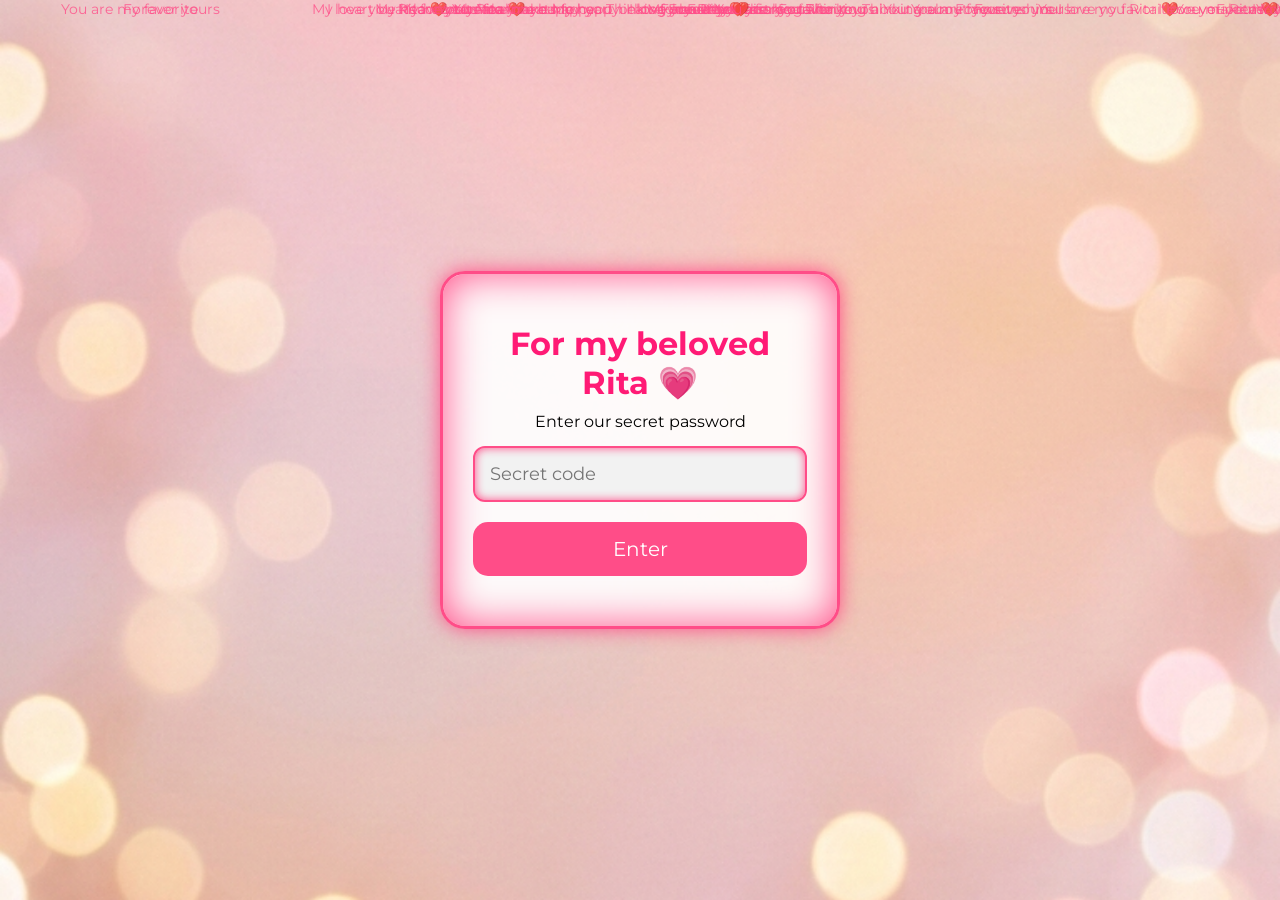
<file: index.html>
<!DOCTYPE html>
<html lang="en">
<head>
<meta charset="UTF-8">
<meta name="viewport" content="width=device-width, initial-scale=1.0">
<title>For my beloved Rita 💗</title>


<link rel="stylesheet" href="style.css">

<link href="https://fonts.googleapis.com/css2?family=Montserrat:wght@400;600;700&family=Dancing+Script&display=swap" rel="stylesheet">
</head>

<body class="loginPage">

<div class="loveBackground"></div>

<div class="loginBox">
<h1 class="loginTitle">For my beloved Rita 💗</h1>
<p>Enter our secret password</p>

<input type="password" id="pass" placeholder="Secret code">

<button onclick="checkPassword()">Enter</button>
</div>

<script src="script.js"></script>

</body>
</html>
</file>
<file: style.css>
/* ===============================
LOGIN PAGE
=============================== */
.loginPage{
  display:flex;
  justify-content:center;
  align-items:center;
  height:100vh;
  background:url('images/login.png') no-repeat center center/cover;
}


.loginBox{
  position:relative;
  z-index:1;
  background:rgba(255,255,255,0.9);
  padding:50px 30px;
  border-radius:25px;
  width:90%;
  max-width:400px;
  border:3px solid #ff4d88;
  box-shadow:
    0 0 20px #ff4d88,
    0 0 40px #ff4d88 inset;
}

.loginTitle{
  font-size:32px;
  color:#ff1a75;
  margin-bottom:10px;
  text-align:center;
}

.loginBox input{
  width:100%;
  padding:15px;
  border-radius:12px;
  border:2px solid #ff4d88;
  background:#f2f2f2;
  margin-top:15px;
  font-size:18px;
  box-shadow:0 0 10px #ff4d88 inset;
}

.loginBox button{
  margin-top:20px;
  padding:15px;
  width:100%;
  border:none;
  border-radius:15px;
  background:#ff4d88;
  color:white;
  font-size:20px;
  cursor:pointer;
}

.loginFlirtyBox {
  position: absolute;
  top: 20px; /* distance from top */
  left: 50%;
  transform: translateX(-50%);
  background: rgba(255, 77, 136, 0.8); /* semi-transparent pink */
  color: white;
  font-family: 'Pacifico', cursive;
  font-size: 18px;
  padding: 10px 20px;
  border-radius: 15px;
  box-shadow: 0 4px 10px rgba(0,0,0,0.3);
  z-index: 5; /* above falling texts */
  text-align: center;
}

/* ===============================
FALLING LOVE TEXT (for login)
=============================== */
.loveBackground{
  position:fixed;
  top:0;
  left:0;
  width:100%;
  height:100%;
  overflow:hidden;
  z-index:0;
  pointer-events:none;
}

.loveText{
  position:absolute;
  color:#ff4d88;
  font-size:14px;
  opacity:0.8;
  white-space:nowrap;
  user-select:none;
  animation-name:fallText;
  animation-timing-function:linear;
  animation-iteration-count:infinite;
}

@keyframes fallText{
  0%{transform:translateY(-10vh);}
  100%{transform:translateY(110vh);}
}
/* ===============================
GLOBAL
=============================== */
*{
  margin:0;
  padding:0;
  box-sizing:border-box;
  font-family:'Montserrat',sans-serif;
}

body{
  min-height:100vh;
  overflow-x:hidden;
  text-align:center;
}

/* ===============================
HOME PAGE
=============================== */
body.homePage{
  color:white;
  background:url('images/home.png') no-repeat center center/cover;
  padding:20px;
}

.container{
  width:100%;
  max-width:520px;
  margin:auto;
  padding:10px;
}

/* ===============================
GM GN + COUNTER (matches Open When style)
=============================== */
#gmgnCounterBox {
  display: flex;
  flex-direction: column;
  align-items: center;
  background: rgba(255, 255, 255, 0.9); /* match Open When box opacity */
  padding: 18px 24px;
  border-radius: 20px;
  max-width: 320px;
  margin: 18px auto;
  box-shadow: 0 6px 18px rgba(0, 0, 0, 0.25); /* same as Open When boxes */
  text-align: center;
  font-family: 'Aboreto', 'Pacifico', -apple-system, BlinkMacSystemFont, "Segoe UI", Roboto, "Helvetica Neue", sans-serif;
  color: #ff1a75;
  opacity: 0;
  animation: fadeIn 1.5s forwards;
}

#gmgnCounterBox span {
  display: block;
  margin-bottom: 6px;
}

#gmgn {
  font-size: 18px;
  font-weight: 600;
}

#counter {
  font-size: 16px;
  color: #ff1a75;
}

#startDateContainer {
  margin-top: 15px;
  padding: 14px 24px;
  border-radius: 18px;
  border: 2px solid #ff4d88;
  box-shadow: 
    0 0 12px #ff4d88,
    0 0 24px #ff1a75,
    0 0 36px #ff4d88 inset;
  backdrop-filter: blur(12px);
  background: rgba(255, 255, 255, 0.05);
  display: inline-block;
  opacity: 0;
  animation: fadeIn 1.5s forwards, neonPulse 2s infinite alternate;
  text-align: center;
}

#startDateText {
  font-family: 'Aboreto', 'Pacifico', -apple-system, BlinkMacSystemFont, "Segoe UI", Roboto, "Helvetica Neue", sans-serif;
  font-size: 18px; /* slightly larger for emphasis */
  font-weight: 400; /* matches Aboreto style */
  color: #ff1a75;
}

/* Fade-in animation */
@keyframes fadeIn {
  to { opacity: 1; }
}

/* Neon pulse animation */
@keyframes neonPulse {
  0% {
    box-shadow: 
      0 0 12px #ff4d88,
      0 0 24px #ff1a75,
      0 0 36px #ff4d88 inset;
  }
  100% {
    box-shadow: 
      0 0 18px #ff4d88,
      0 0 36px #ff1a75,
      0 0 54px #ff4d88 inset;
  }
}

/* ===============================
MAIN PHOTO
=============================== */
#mainPhoto{
  width:220px;
  border-radius:20px;
  margin:20px auto;
  display:block;
  box-shadow:0 10px 30px rgba(0,0,0,0.6);
  transition:0.3s;
}

#mainPhoto:hover{
  transform:scale(1.05);
}

/* ===============================
SECTION TITLES
=============================== */
.sectionTitle{
  font-family:'Pacifico', cursive !important;
  font-size:22px;
  margin-bottom:10px;
  text-align:center;
  color:#ff1a75;
}

/* ===============================
LOVE LETTER
=============================== */
#loveLetterBox{
  background:rgba(255,255,255,0.95);
  padding:20px;
  border-radius:20px;
  max-width:340px;
  margin:60px auto 40px auto;
  box-shadow:0 8px 25px rgba(0,0,0,0.25);
  color:#ff1a75;
  text-align:left;
  font-family:'Dancing Script', cursive;
  font-size:18px;
  line-height:1.7;
}

/* ===============================
LOVE HEART COUNTER
=============================== */
#loveBox{
  background:rgba(255,255,255,0.9);
  padding:20px;
  border-radius:20px;
  max-width:250px;
  margin:20px auto;
  box-shadow:0 6px 18px rgba(0,0,0,0.25);
  display:flex;
  flex-direction:column;
  align-items:center;
  position:relative;
}

#loveHeart{
  width:80px;
  cursor:pointer;
  transition:transform .2s;
}

#loveHeart.pulse{
  transform:scale(1.2);
}

#loveNumber{
  position:absolute;
  top:50%;
  left:50%;
  transform:translate(-50%,-50%);
  color:white;
  font-size:22px;
  font-weight:bold;
  pointer-events:none;
}

#loveText{
  margin-top:10px;
  font-size:16px;
  color:#ff1a75;
  font-family:'Dancing Script', cursive;
}

/* Small heart explosion */
.explosionHeart{
  position:absolute;
  font-size:16px;
  color:#ff4d88;
  animation:explode 0.5s forwards;
  pointer-events:none;
}

@keyframes explode{
  0%{opacity:1; transform:translate(0,0) scale(1);}
  100%{opacity:0; transform:translate(var(--x), var(--y)) scale(1.5);}
}

/* ===============================
MESSAGE OF THE DAY
=============================== */
#dailyMessageBox{
  background:rgba(255,255,255,0.9);
  color:#ff1a75;
  padding:18px;
  border-radius:20px;
  max-width:340px;
  margin:20px auto;
  font-family:'Dancing Script', cursive;
  font-size:18px;
  line-height:1.6;
  box-shadow:0 6px 18px rgba(0,0,0,0.25);
  text-align:left;
  min-height:80px;
  display:flex;
  flex-direction:column;
  align-items:center;
  justify-content:flex-start;
}

#dailyMessageBox h2.sectionTitle{
  width:100%;
  text-align:center;
  margin-bottom:10px;
}

#dailyMessageBox p{
  font-family:'Dancing Script', cursive;
  font-size:18px;
  line-height:1.6;
  margin:0;
  color:#ff1a75;
  align-self:flex-start;
}

/* ===============================
OPEN WHEN BOXES
=============================== */
.openContainer{
  display:grid;
  grid-template-columns:repeat(2,1fr);
  gap:10px;
  max-width:350px;
  margin:15px auto;
}

.openCard{
  background:white;
  color:#ff1a75;
  padding:10px;
  border-radius:12px;
  font-size:14px;
  font-weight:600;
  cursor:pointer;
  box-shadow:0 4px 10px rgba(0,0,0,0.2);
  transition:0.2s;
}

.openCard:hover{
  transform:scale(1.05);
}

#openTextBox{
  background:rgba(255,255,255,0.9);
  color:#ff1a75;
  padding:15px;
  border-radius:15px;
  margin-top:10px;
  min-height:50px;
}

/* ===============================
OPEN WHEN MESSAGE DISPLAY
=============================== */
#openTextDisplay{
  background:rgba(255,255,255,0.9);
  color:#ff1a75;
  padding:12px;
  border-radius:18px;
  max-width:300px;
  margin:15px auto 0 auto;
  font-family:'Dancing Script', cursive;
  font-size:19px;
  line-height:1.6;
  box-shadow:0 6px 18px rgba(0,0,0,0.25);
  text-align:left;
  min-height:40px;
  transition:all 0.3s ease;

}
/* ===============================
OPEN WHEN TEXT ANIMATION
=============================== */
#openTextDisplay {
  opacity: 0;
  transform: translateY(20px);
  transition: all 0.4s ease;
}

#openTextDisplay.show {
  opacity: 1;
  transform: translateY(0);
}

#openTextDisplay.hide {
  opacity: 0;
  transform: translateY(20px);
}


/* Center the last Open When card */
.openContainer .openCard:last-child {
  grid-column: 1 / -1; /* span full row */
  justify-self: center; /* center horizontally */
}

/* Animation for open when text */
#openTextDisplay {
  opacity: 0;
  transform: translateY(10px);
  transition: opacity 0.5s ease, transform 0.5s ease;
}

#openTextDisplay.show {
  opacity: 1;
  transform: translateY(0);
}
/* ===============================
PHOTO WALL
=============================== */
.photoWall{
  display:grid;
  grid-template-columns:repeat(3,1fr);
  gap:10px;
  margin-top:20px;
}

.photoWall img{
  width:100%;
  border-radius:10px;
  box-shadow:0 5px 15px rgba(0,0,0,0.5);
  transition:.3s;
  cursor:pointer;
}

.photoWall img:hover{
  transform:scale(1.05);
}

/* ===============================
FALLING HEARTS
=============================== */
.hearts{
  position:fixed;
  width:100%;
  height:100%;
  overflow:hidden;
  z-index:-1;
}

.heart{
  position:absolute;
  color:#ff4d88;
  font-size:18px;
  animation:fall 6s linear infinite;
}

@keyframes fall{
  0%{transform:translateY(-10vh);}
  100%{transform:translateY(110vh);}
}

/* ===============================
MENU
=============================== */
#menu{
  position:fixed;
  top:0;
  left:-260px;
  width:260px;
  height:100%;
  background:rgba(255,255,255,0.15);
  backdrop-filter:blur(20px);
  border-right:1px solid rgba(255,255,255,0.3);
  z-index:9998;
  transition:left .4s ease;
  display:flex;
  flex-direction:column;
  justify-content:space-between;
  padding:20px;
}

#menuClose{
  position:absolute;
  top:15px;
  right:15px;
  width:30px;
  height:30px;
  background:white;
  color:#ff1a75;
  border-radius:6px;
  display:flex;
  align-items:center;
  justify-content:center;
  font-weight:bold;
  cursor:pointer;
  box-shadow:0 2px 6px rgba(0,0,0,0.3);
}

#menu.active{
  left:0;
}

#menuContent button{
  display:block;
  margin:10px 0;
  padding:10px 15px;
  border-radius:12px;
  border:none;
  background:rgba(255,255,255,0.6);
  cursor:pointer;
  color:#ff1a75;
  font-weight:bold;
  width:100%;
  text-align:left;
}

#menuToggle{
  position:fixed;
  top:20px;
  left:20px;
  z-index:9999;
  font-size:24px;
  background:rgba(255,255,255,0.7);
  border:none;
  border-radius:12px;
  padding:8px 12px;
  cursor:pointer;
  color:#ff1a75;
}

.menuBottom img{
  width:120px;
  margin-top:10px;
}
/* ===============================
MENU FONT
=============================== */
#menu, #menuContent, #menuContent p, #menuContent button {
  font-family: 'Dancing Script', cursive; /* Pretty, romantic font */
}

/* ===============================
MUSIC PLAYER
=============================== */
#musicPlayer {
  margin-top: 15px;
  background: rgba(255,255,255,0.8);
  border-radius: 12px;
  padding: 10px;
  color: #ff1a75;
}

#currentSong {
  font-weight: 600;
  font-size: 16px;
  margin-bottom: 8px;
  text-align: center;
  white-space: nowrap;
  overflow: hidden;
  text-overflow: ellipsis;
}

#musicControls {
  display: flex;
  justify-content: center;
  gap: 10px;
  margin-bottom: 5px;
}

#musicControls button {
  background: #ff1a75;
  border: none;
  color: white;
  font-size: 18px;
  border-radius: 8px;
  padding: 5px 10px;
  cursor: pointer;
  transition: 0.2s;
}

#musicControls button:hover {
  transform: scale(1.1);
}

#progressContainer {
  display: flex;
  align-items: center;
  gap: 5px;
}

#progressBar {
  flex: 1;
  cursor: pointer;
}

#currentTime, #duration {
  font-size: 12px;
}

/* ===============================
   MEMORY INTRO
================================ */

#memoryIntro {
  position: fixed;
  inset: 0;
  z-index: 10000;

  display: flex;
  align-items: center;
  justify-content: center;

  overflow: hidden;

  background: rgba(255, 255, 255, 0.08);

  backdrop-filter: blur(25px);
  -webkit-backdrop-filter: blur(25px);

  opacity: 1;
  visibility: visible;

  transition:
    opacity 1.4s ease,
    visibility 1.4s ease,
    backdrop-filter 1.4s ease;
}


/* ===============================
   LIQUID GLASS SHAPES
================================ */

.liquidShape {
  position: absolute;

  border-radius: 50%;

  filter: blur(35px);

  opacity: 0.45;

  pointer-events: none;

  animation:
    liquidFloat 8s ease-in-out infinite alternate;
}

.liquidOne {
  width: 420px;
  height: 420px;

  top: -150px;
  left: -120px;

  background:
    radial-gradient(
      circle at 30% 30%,
      rgba(255, 77, 136, 0.75),
      rgba(255, 26, 117, 0.15),
      transparent 70%
    );
}

.liquidTwo {
  width: 500px;
  height: 500px;

  bottom: -220px;
  right: -180px;

  background:
    radial-gradient(
      circle at 50% 50%,
      rgba(255, 26, 117, 0.55),
      rgba(255, 77, 136, 0.15),
      transparent 70%
    );

  animation-delay: -3s;
}

.liquidThree {
  width: 260px;
  height: 260px;

  top: 40%;
  right: -100px;

  background:
    radial-gradient(
      circle,
      rgba(255, 180, 210, 0.55),
      transparent 70%
    );

  animation-delay: -5s;
}


@keyframes liquidFloat {

  0% {
    transform:
      translate3d(0, 0, 0)
      scale(1);
  }

  50% {
    transform:
      translate3d(35px, -25px, 0)
      scale(1.08);
  }

  100% {
    transform:
      translate3d(-20px, 30px, 0)
      scale(0.95);
  }
}


/* ===============================
   GLASS PANEL
================================ */

#introGlass {

  position: relative;

  width: min(90%, 520px);

  padding: 50px 30px;

  border-radius: 30px;

  background:
    linear-gradient(
      135deg,
      rgba(255, 77, 136, 0.12),
      rgba(255, 255, 255, 0.08)
    );

  border:
    1px solid rgba(255, 77, 136, 0.35);

  box-shadow:
    0 20px 60px rgba(0,0,0,0.25),
    0 0 30px rgba(255, 26, 117, 0.12),
    inset 0 1px 1px rgba(255,255,255,0.7),
    inset 0 -1px 1px rgba(255,255,255,0.15);

  backdrop-filter:
    blur(25px)
    saturate(140%);

  -webkit-backdrop-filter:
    blur(25px)
    saturate(140%);

  overflow: hidden;

  transform: translateY(0);

  transition:
    transform 1.2s ease,
    opacity 1.2s ease;
}


/* ===============================
   GLASS REFLECTION
================================ */

#introGlass::before {

  content: "";

  position: absolute;

  top: -60%;
  left: -30%;

  width: 70%;
  height: 200%;

  background:
    linear-gradient(
      90deg,
      transparent,
      rgba(255,255,255,0.18),
      transparent
    );

  transform: rotate(25deg);

  animation:
    glassReflection 6s ease-in-out infinite;

  pointer-events: none;
}


@keyframes glassReflection {

  0% {
    transform:
      translateX(-100%)
      rotate(25deg);
  }

  50% {
    transform:
      translateX(180%)
      rotate(25deg);
  }

  100% {
    transform:
      translateX(180%)
      rotate(25deg);
  }
}


/* ===============================
   INTRO TEXT
================================ */

#introText {

  position: relative;

  z-index: 2;

  color: #ff1a75;

  text-align: center;

  font-family: 'Aboreto', sans-serif;

  font-size: 16px;

  line-height: 1.9;

  letter-spacing: 0.8px;

  text-shadow:
    0 0 8px rgba(255, 26, 117, 0.25),
    0 2px 8px rgba(0,0,0,0.25);
}


/* Paragraph animation */

#introText p {

  margin-bottom: 25px;

  opacity: 0;

  animation:
    introParagraph 1s ease forwards;
}


#introText p:nth-child(1) {
  animation-delay: 0.4s;
}

#introText p:nth-child(2) {
  animation-delay: 1s;
}

#introText p:nth-child(3) {
  animation-delay: 1.6s;
}

#introText p:nth-child(4) {
  animation-delay: 2.3s;
}


@keyframes introParagraph {

  from {
    opacity: 0;

    transform:
      translateY(15px);
  }

  to {
    opacity: 1;

    transform:
      translateY(0);
  }
}


/* ===============================
   DIVIDER
================================ */

.introLine {

  width: 45px;
  height: 2px;

  margin:
    8px auto 25px;

  background: #ff4d88;

  box-shadow:
    0 0 8px #ff4d88,
    0 0 15px rgba(255, 26, 117, 0.5);

  opacity: 0;

  animation:
    introParagraph 1s ease forwards 3s;
}


/* ===============================
   ENTER BUTTON
================================ */

#enterWebsite {

  position: relative;

  display: inline-flex;

  align-items: center;
  justify-content: center;

  min-width: 130px;

  padding:
    13px 28px;

  border-radius: 15px;

  border:
    2px solid #ff4d88;

  background:
    rgba(255, 77, 136, 0.18);

  color: #ff1a75;

  font-family: 'Aboreto', sans-serif;

  font-size: 13px;

  letter-spacing: 4px;

  cursor: pointer;

  opacity: 0;

  box-shadow:
    0 0 10px rgba(255, 77, 136, 0.55),
    0 0 25px rgba(255, 26, 117, 0.25),
    inset 0 0 15px rgba(255, 77, 136, 0.12);

  backdrop-filter: blur(10px);
  -webkit-backdrop-filter: blur(10px);

  animation:
    introParagraph 1s ease forwards 3.3s;

  transition:
    transform 0.3s ease,
    background 0.3s ease,
    box-shadow 0.3s ease,
    color 0.3s ease;
}


/* Glass highlight */

#enterWebsite::before {

  content: "";

  position: absolute;

  inset: 1px;

  border-radius: 13px;

  background:
    linear-gradient(
      135deg,
      rgba(255,255,255,0.25),
      transparent 45%
    );

  pointer-events: none;
}


/* Hover */

#enterWebsite:hover {

  transform:
    translateY(-3px)
    scale(1.03);

  color: white;

  background:
    rgba(255, 77, 136, 0.45);

  box-shadow:
    0 0 15px #ff4d88,
    0 0 35px rgba(255, 26, 117, 0.55),
    inset 0 0 20px rgba(255,255,255,0.12);
}


/* Click */

#enterWebsite:active {

  transform:
    scale(0.97);

  box-shadow:
    0 0 10px #ff4d88;
}


/* ===============================
   INTRO EXIT
================================ */

#memoryIntro.exit {

  opacity: 0;

  visibility: hidden;

  pointer-events: none;

  backdrop-filter: blur(0px);

  -webkit-backdrop-filter: blur(0px);
}


#memoryIntro.exit #introGlass {

  opacity: 0;

  transform:
    scale(1.08)
    translateY(-15px);
}


/* ===============================
   MOBILE
================================ */

@media (max-width: 500px) {

  #introGlass {

    width: 88%;

    padding:
      40px 22px;

    border-radius: 25px;
  }


  #introText {

    font-size: 14px;

    line-height: 1.75;

    letter-spacing: 0.6px;
  }


  #introText p {

    margin-bottom: 21px;
  }


  #enterWebsite {

    min-width: 125px;

    padding:
      12px 24px;

    font-size: 12px;

    letter-spacing: 3px;
  }
}
</file>
